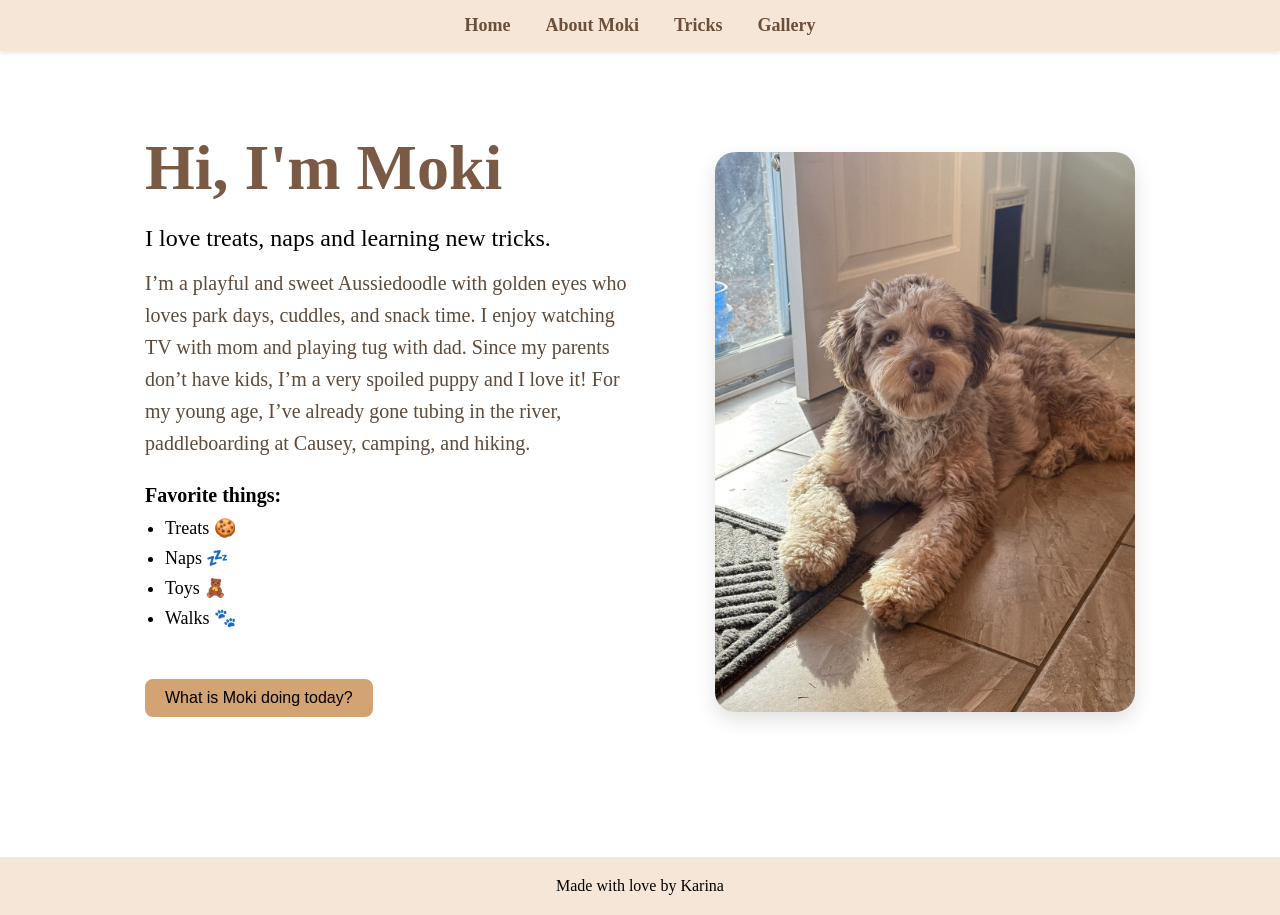
<file: index.html>
<!DOCTYPE html>
<html lang="en">

<head>
<meta charset="UTF-8">
<meta name="viewport" content="width=device-width, initial-scale=1.0">
<title>Moki Bear</title>

<link rel="stylesheet" href="style.css">

</head>

<body>

<header>

<nav class="navbar">

<ul class="nav-links">

<li><a href="index.html">Home</a></li>
<li><a href="about.html">About Moki</a></li>
<li><a href="tricks.html">Tricks</a></li>
<li><a href="gallery.html">Gallery</a></li>

</ul>

</nav>

</header>


<main>

<section class="home">

    <div class="home-text">
        <h1>Hi, I'm Moki </h1>

        <p class="intro">
            I love treats, naps and learning new tricks.
        </p>

        <p class="description">
I’m a playful and sweet Aussiedoodle with golden eyes who loves park days, cuddles, and snack time. I enjoy watching TV with mom and playing tug with dad. Since my parents don’t have kids, I’m a very spoiled puppy and I love it! For my young age, I’ve already gone tubing in the river, paddleboarding at Causey, camping, and hiking.        </p>

        <div class="favorite-things">
            <p>Favorite things:</p>
            <ul>
                <li>Treats 🍪</li>
                <li>Naps 💤</li>
                <li>Toys 🧸</li>
                <li>Walks 🐾</li>
            </ul>
        </div>

        <button onclick="mokiActivity()">What is Moki doing today?</button>

        <p id="activity"></p>
    </div>

    <div class="home-image">
        <img src="images/moki 1.jpg" alt="Moki Bear">
    </div>

</section>

</main>


<footer>

<p>Made with love by Karina</p>

</footer>


<script src="script.js"></script>

</body>
</html>
</file>
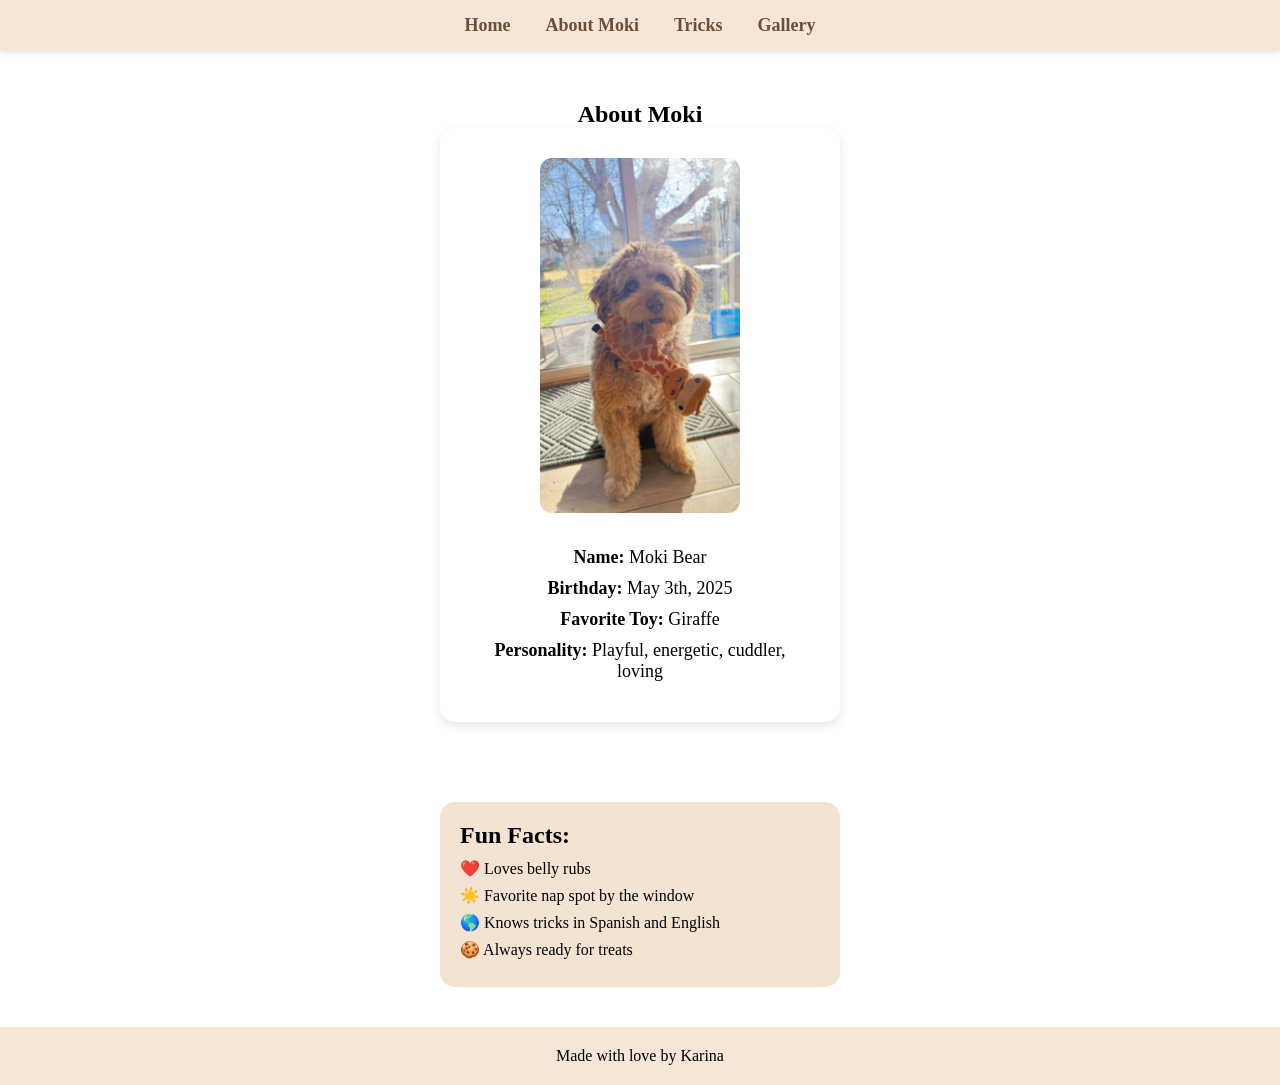
<file: about.html>
<!DOCTYPE html>
<html lang="en">

<head>
<meta charset="UTF-8">
<meta name="viewport" content="width=device-width, initial-scale=1.0">
<title>About Moki</title>

<link rel="stylesheet" href="style.css">
</head>

<body>

<header>

<nav class="navbar">

<ul class="nav-links">
<li><a href="index.html">Home</a></li>
<li><a href="about.html">About Moki</a></li>
<li><a href="tricks.html">Tricks</a></li>
<li><a href="gallery.html">Gallery</a></li>
</ul>

</nav>

</header>

<main>

<section class="about">

<h1>About Moki</h1>

<div class="about-card">

<img src="images/giraffe.jpg" alt="Moki">

<ul>

<li><strong>Name:</strong> Moki Bear</li>
<li><strong>Birthday:</strong> May 3th, 2025</li>
<li><strong>Favorite Toy:</strong> Giraffe</li>
<li><strong>Personality:</strong> Playful, energetic, cuddler, loving</li>

</ul>

</div>

</section>

<div class="fun-facts">

<h2>Fun Facts:</h2>

<ul>
<li>❤️ Loves belly rubs </li>
<li>☀️ Favorite nap spot by the window </li>
<li>🌎 Knows tricks in Spanish and English </li>
<li>🍪 Always ready for treats </li>

</ul>

</div>

</main>

<footer>

<p>Made with love by Karina</p>

</footer>

</body>
</html>
</file>
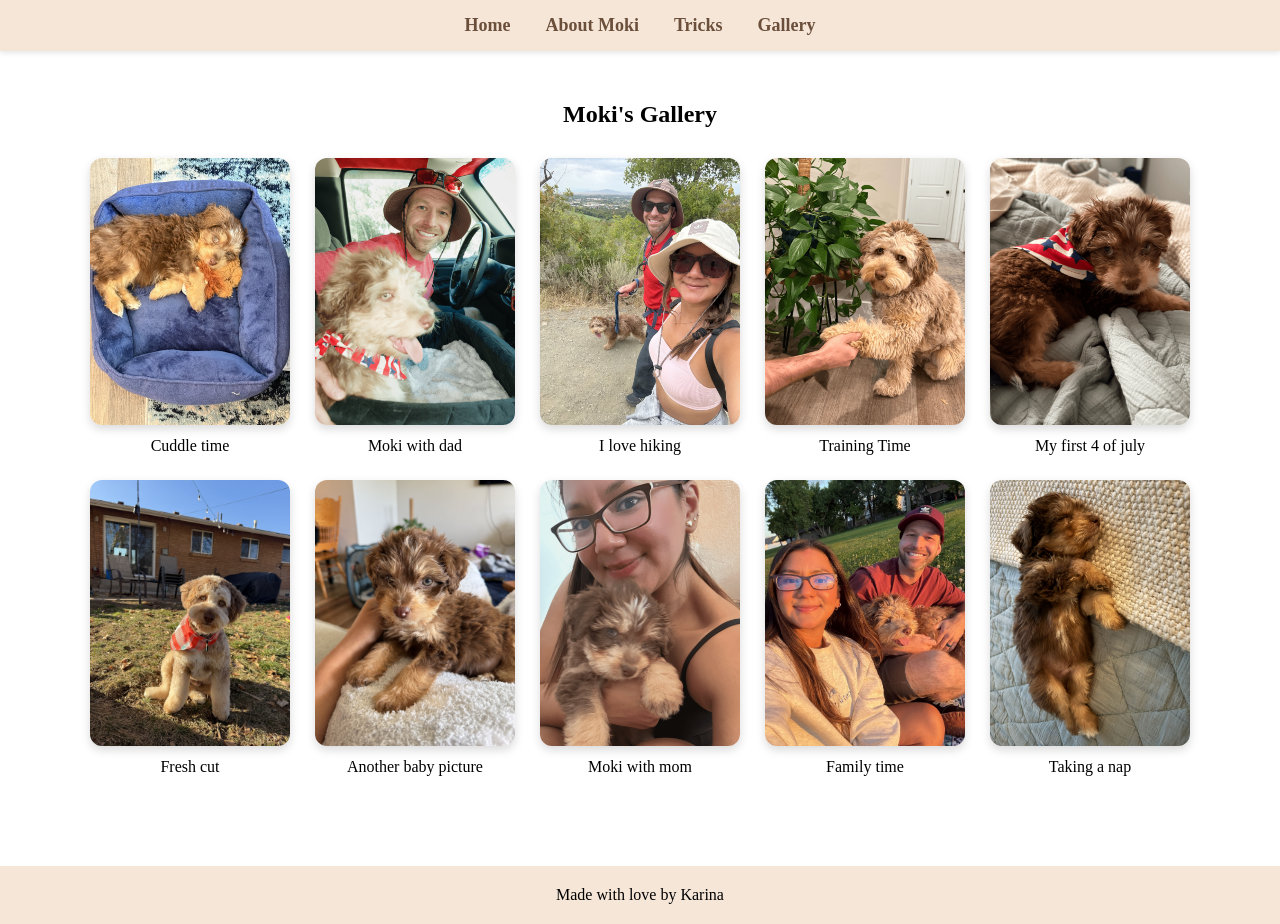
<file: gallery.html>
<!DOCTYPE html>
<html lang="en">

<head>
    <meta charset="UTF-8">
    <meta name="viewport" content="width=device-width, initial-scale=1.0">
    <title>Moki Gallery</title>

    <link rel="stylesheet" href="style.css">
</head>

<body>

    <header>

        <nav class="navbar">
            <ul class="nav-links">
                <li><a href="index.html">Home</a></li>
                <li><a href="about.html">About Moki</a></li>
                <li><a href="tricks.html">Tricks</a></li>
                <li><a href="gallery.html">Gallery</a></li>
            </ul>
        </nav>

    </header>

    <main>

        <section class="gallery">

            <h1>Moki's Gallery</h1>

            <div class="gallery-grid">

                <div class="photo-card">
                    <img src="images/baby.jpg" alt="Moki cuddle">
                    <p>Cuddle time</p>
                </div>

                <div class="photo-card">
                    <img src="images/with dad.png" alt="Moki with dad">
                    <p>Moki with dad</p>
                </div>

                <div class="photo-card">
                    <img src="images/hiking family.jpg" alt="Moki hiking">
                    <p>I love hiking</p>
                </div>

                <div class="photo-card">
                    <img src="images/shake.png" alt="Moki training">
                    <p>Training Time</p>
                </div>

                <div class="photo-card">
                    <img src="images/july.png" alt="july">
                    <p>My first 4 of july</p>
                </div>

                <div class="photo-card">
                    <img src="images/fresh cut.jpg" alt="Moki bath">
                    <p>Fresh cut</p>
                </div>

                <div class="photo-card">
                    <img src="images/baby 2.jpg" alt="Moki baby2">
                    <p>Another baby picture</p>
                </div>

                <div class="photo-card">
                    <img src="images/withmom.png" alt="Moki mom">
                    <p>Moki with mom</p>
                </div>

                <div class="photo-card">
                    <img src="images/family.jpg" alt="family">
                    <p>Family time</p>
                </div>

                <div class="photo-card">
                    <img src="images/sleeping.jpg" alt="sleeping">
                    <p>Taking a nap</p>
                </div>


            </div>

        </section>

    </main>

    <footer>

        <p>Made with love by Karina</p>

    </footer>

</body>

</html>
</file>
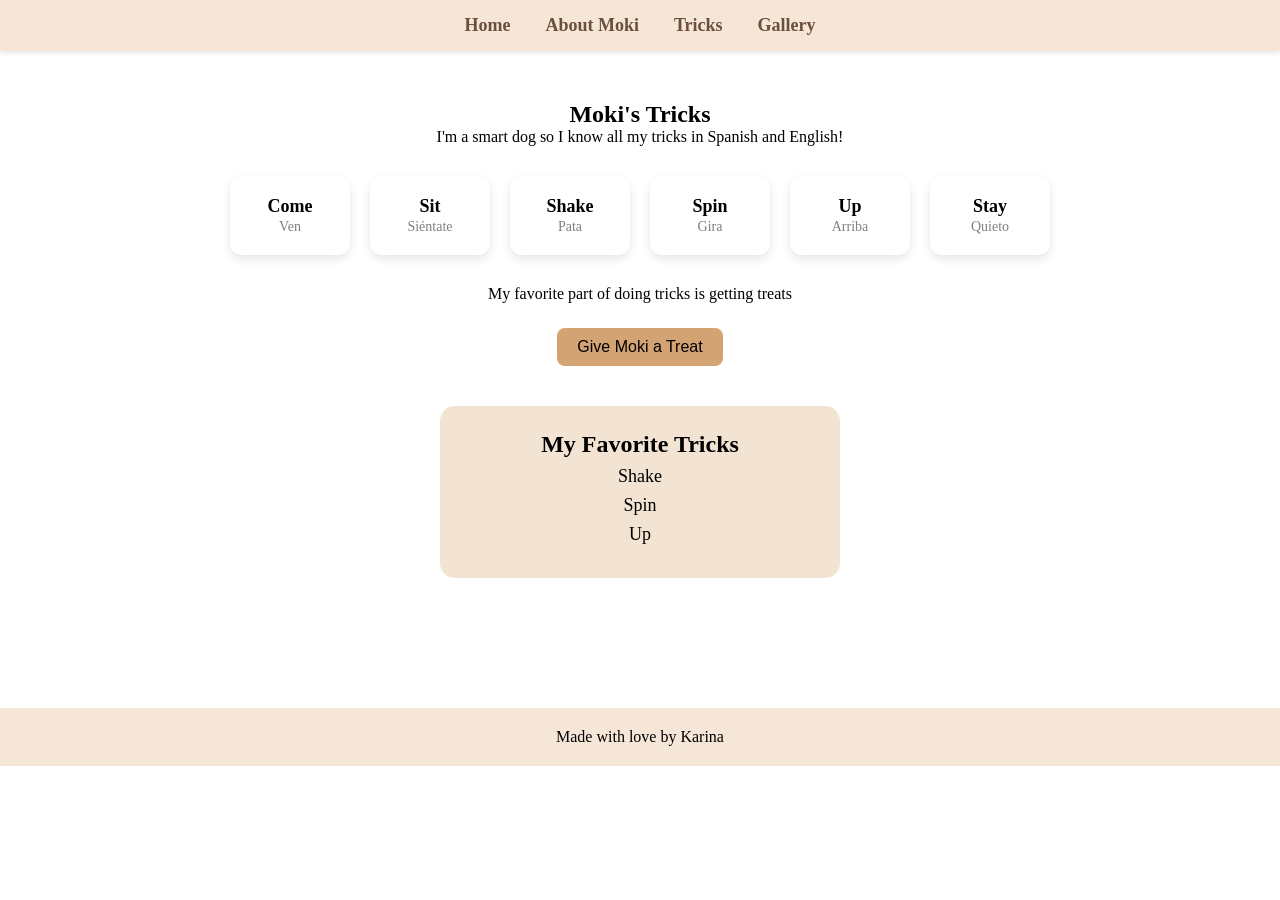
<file: tricks.html>
<!DOCTYPE html>
<html lang="en">

<head>
<meta charset="UTF-8">
<meta name="viewport" content="width=device-width, initial-scale=1.0">
<title>Moki's Tricks</title>

<link rel="stylesheet" href="style.css">
</head>

<body>

<header>

<nav class="navbar">

<ul class="nav-links">
<li><a href="index.html">Home</a></li>
<li><a href="about.html">About Moki</a></li>
<li><a href="tricks.html">Tricks</a></li>
<li><a href="gallery.html">Gallery</a></li>
</ul>

</nav>

</header>


<main>
<section class="tricks">

<h1>Moki's Tricks</h1>

<p>I'm a smart dog so I know all my tricks in Spanish and English!</p>

<div class="tricks-grid">

<div class="trick-card">
<p>Come</p>
<span>Ven</span>
</div>

<div class="trick-card">
<p>Sit</p>
<span>Siéntate</span>
</div>

<div class="trick-card">
<p>Shake</p>
<span>Pata</span>
</div>

<div class="trick-card">
<p>Spin</p>
<span>Gira</span>
</div>

<div class="trick-card">
<p>Up</p>
<span>Arriba</span>
</div>

<div class="trick-card">
<p>Stay</p>
<span>Quieto</span>
</div>

</div>

<p class="treat-text">
My favorite part of doing tricks is getting treats
</p>


<button onclick="giveTreat()">Give Moki a Treat</button>

<p id="thankyou"></p>
<div class="favorite-tricks">

<h2>My Favorite Tricks</h2>

<ul>
<li>Shake</li>
<li>Spin</li>
<li>Up</li>
</ul>

</div>

</section>

<script src="script.js"></script>

<footer>

<p>Made with love by Karina</p>

</footer>

</body>
</html>
</file>
<file: style.css>
/* menu */

.navbar {
    background: #f5e6d8;
    padding: 15px;
    box-shadow: 0 2px 5px rgba(0, 0, 0, 0.1);
}

.nav-links {
    list-style: none;
    display: flex;
    justify-content: center;
    gap: 35px;
    margin: 0;
    padding: 0;
}

.nav-links a {
    text-decoration: none;
    color: #6b4f3a;
    font-weight: bold;
    font-size: 18px;
}

.nav-links a:hover {
    color: #d4a373;
}

/* Home index */

.home {
    display: flex;
    justify-content: center;
    align-items: center;
    gap: 70px;
    padding: 80px 100px;
    min-height: 80vh;
}

.home-text {
    max-width: 500px;
}

.home-text h1 {
    font-size: 64px;
    color: #7a5a44;
    margin-bottom: 20px;
}

.intro {
    font-size: 24px;
    margin-bottom: 15px;
}

.description {
    font-size: 20px;
    line-height: 1.6;
    margin-bottom: 25px;
    color: #5e4a3a;
}

.favorite-things p {
    font-size: 20px;
    font-weight: bold;
    margin-bottom: 10px;
}

.favorite-things ul {
    padding-left: 20px;
    margin-bottom: 25px;
}

.favorite-things li {
    font-size: 18px;
    margin-bottom: 8px;
}

.home-image img {
    width: 420px;
    border-radius: 20px;
    box-shadow: 0 8px 20px rgba(0, 0, 0, 0.12);
}

button {
    padding: 14px 28px;
    font-size: 18px;
    background-color: #d4a373;
    border: none;
    border-radius: 12px;
    cursor: pointer;
}

button:hover {
    background-color: #c38e5f;
}

#activity {
    font-size: 20px;
    margin-top: 20px;
    font-weight: bold;
    color: #7a5a44;
}

/* button home */

button {
    padding: 10px 20px;
    background: #d4a373;
    border: none;
    border-radius: 8px;
    cursor: pointer;
    font-size: 16px;
}

button:hover {
    background: #c38e5f;
}

/*About moki*/
.about {
    text-align: center;
    padding: 50px;
}

.about-card {
    background: white;
    padding: 30px;
    border-radius: 15px;
    max-width: 400px;
    margin: auto;
    box-shadow: 0 4px 10px rgba(0, 0, 0, 0.1);
}

.about-card img {
    width: 200px;
    border-radius: 12px;
    margin-bottom: 20px;
}

.about-card ul {
    list-style: none;
    padding: 0;
    font-size: 18px;
}

.about-card li {
    margin: 10px 0;
}

.fun-facts {
    margin-top: 30px;
    background: #f3e3d3;
    padding: 20px;
    border-radius: 15px;
    max-width: 400px;
    margin-left: auto;
    margin-right: auto;
}

.fun-facts h2 {
    margin-bottom: 10px;
}

.fun-facts ul {
    list-style: none;
    padding: 0;
}

.fun-facts li {
    margin: 8px 0;
    font-size: 16px;
}

/*TRICKS*/

.tricks {
    text-align: center;
    padding: 50px;
}

.tricks-grid {
    display: flex;
    flex-wrap: wrap;
    justify-content: center;
    gap: 20px;
    margin: 30px 0;
}

.trick-card {
    background: white;
    padding: 20px;
    width: 120px;
    border-radius: 12px;
    box-shadow: 0 4px 10px rgba(0, 0, 0, 0.1);
}

.trick-card p {
    font-weight: bold;
    margin: 0;
    font-size: 18px;
}

.trick-card span {
    font-size: 14px;
    color: gray;
}

.tricks {
    text-align: center;
    padding: 50px;
}

.favorite-tricks {
    background: #f3e3d3;
    padding: 25px;
    border-radius: 15px;
    max-width: 400px;
    margin: 40px auto;
    text-align: center;
}

.favorite-tricks ul {
    list-style: none;
    padding: 0;
}

.favorite-tricks li {
    margin: 8px 0;
    font-size: 18px;
}

button {
    margin-top: 25px;
}

/*Gallery*/

.gallery {
    text-align: center;
    padding: 50px;
}

.gallery-grid {
    display: flex;
    flex-wrap: wrap;
    justify-content: center;
    gap: 25px;
    margin-top: 30px;
}

.photo-card {
    width: 200px;
}

.photo-card img {
    width: 100%;
    border-radius: 12px;
    box-shadow: 0 4px 10px rgba(0, 0, 0, 0.15);

}

.photo-card p {
    margin-top: 8px;
    font-size: 16px;
}

.photo-card img:hover {
    transform: scale(1.08);
}

/* Footer */

footer {
    text-align: center;
    padding: 20px;
    margin-top: 40px;
    background: #f5e6d8;
}

* {
    margin: 0;
    padding: 0;
    box-sizing: border-box;
}
</file>
